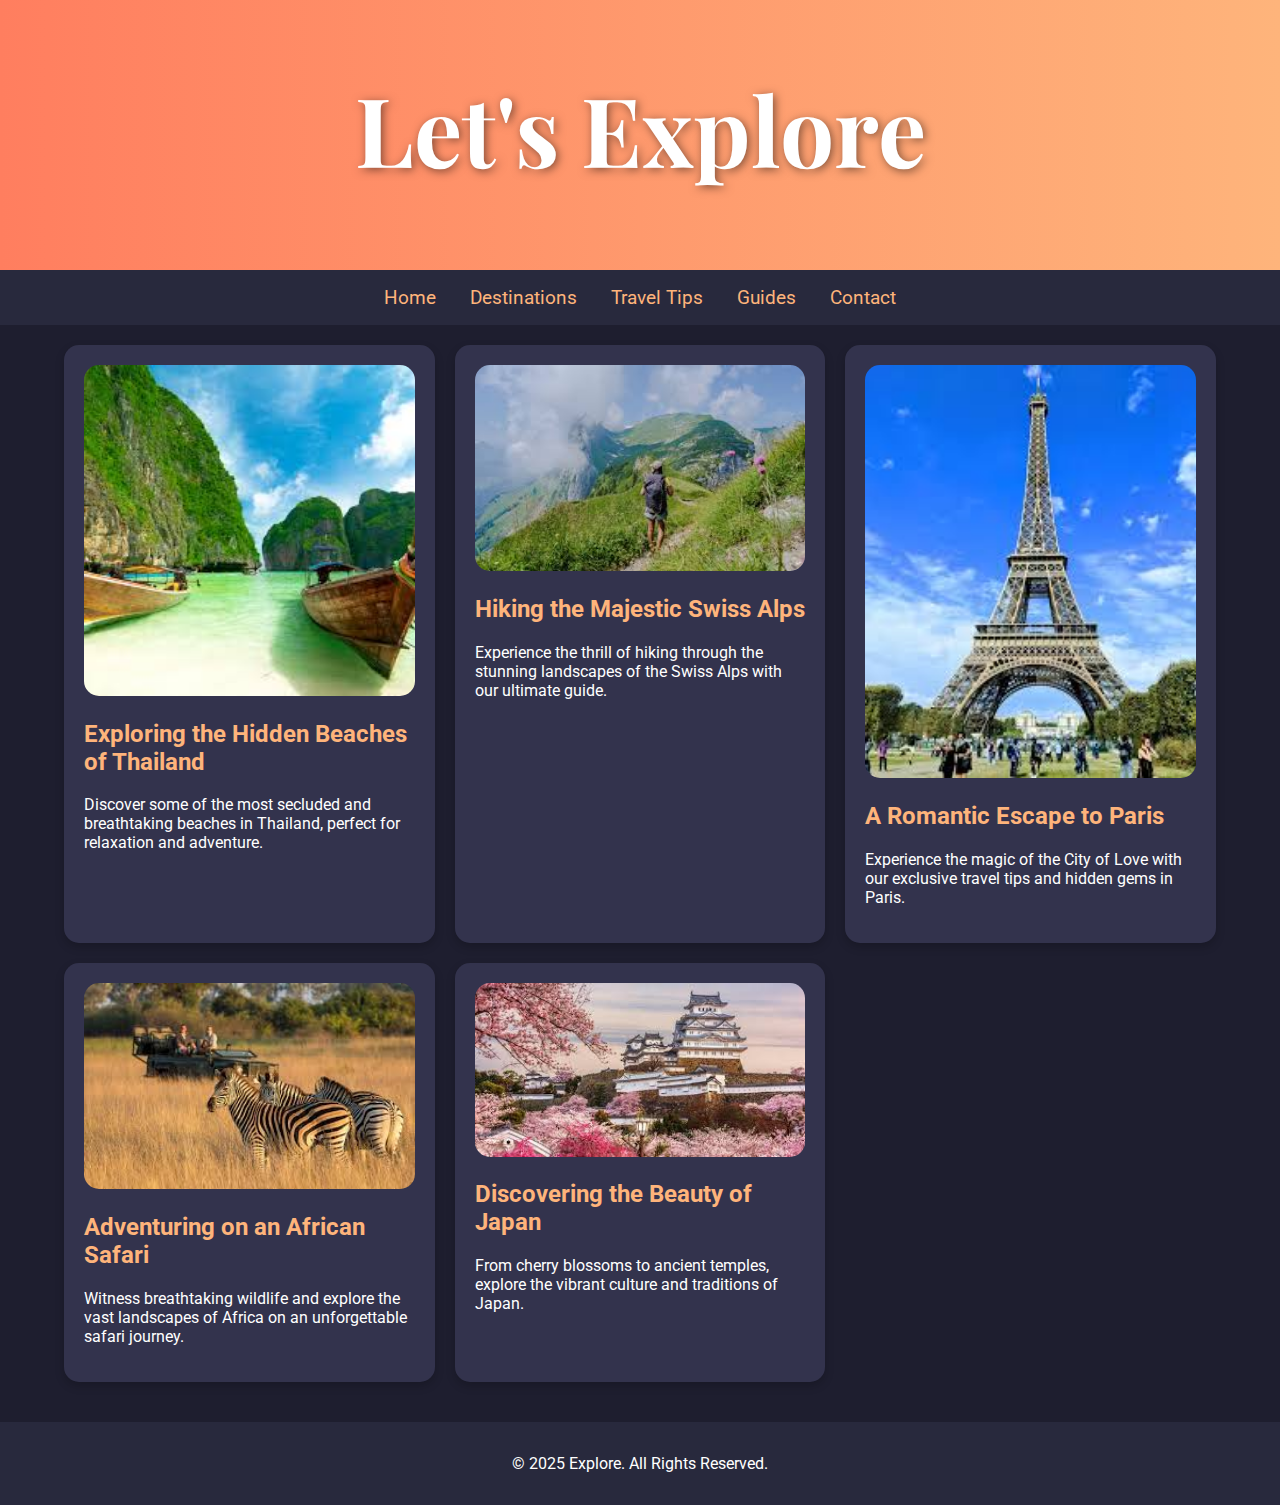
<file: index.html>
<!DOCTYPE html>
<html lang="en">
<head>
    <meta charset="UTF-8">
    <meta name="viewport" content="width=device-width, initial-scale=1.0">
    <meta name="description" content="Explore breathtaking destinations, travel tips, and unique experiences from around the world. Your ultimate travel guide starts here!">
    <meta name="keywords" content="travel, adventure, blog, destinations, travel tips, tourism, vacation">
    <meta name="author" content="Your Travel Guide">
    <title>Wanderlust Chronicles - Travel Blog</title>
    <link rel="stylesheet" href="style.css">
    <link rel="preconnect" href="https://fonts.googleapis.com">
    <link href="https://fonts.googleapis.com/css2?family=Playfair+Display:wght@400;700&family=Roboto:wght@300;400;700&display=swap" rel="stylesheet">
    <style>
        
    </style>
</head>
<body>
    <header>
        <h1>Let's Explore</h1>
    </header>
    <nav>
        <a href="#">Home</a>
        <a href="#">Destinations</a>
        <a href="#">Travel Tips</a>
        <a href="#">Guides</a>
        <a href="#">Contact</a>
    </nav>
    <div class="container">
        <div class="post">
            <img src="thailand.jpeg" alt="Beautiful Beach">
            <h2>Exploring the Hidden Beaches of Thailand</h2>
            <p>Discover some of the most secluded and breathtaking beaches in Thailand, perfect for relaxation and adventure.</p>
        </div>
        <div class="post">
            <img src="hiking.jpeg" alt="Majestic Mountains">
            <h2>Hiking the Majestic Swiss Alps</h2>
            <p>Experience the thrill of hiking through the stunning landscapes of the Swiss Alps with our ultimate guide.</p>
        </div>
        <div class="post">
            <img src="ef tower.jpeg" alt="Eiffel Tower in Paris">
            <h2>A Romantic Escape to Paris</h2>
            <p>Experience the magic of the City of Love with our exclusive travel tips and hidden gems in Paris.</p>
        </div>
        <div class="post">
            <img src="safari.jpeg" alt="African Safari">
            <h2>Adventuring on an African Safari</h2>
            <p>Witness breathtaking wildlife and explore the vast landscapes of Africa on an unforgettable safari journey.</p>
        </div>
        <div class="post">
            <img src="japan.jpeg" alt="Cherry Blossoms in Japan">
            <h2>Discovering the Beauty of Japan</h2>
            <p>From cherry blossoms to ancient temples, explore the vibrant culture and traditions of Japan.</p>
        </div>
    </div>
    <footer>
        <p>&copy; 2025 Explore. All Rights Reserved.</p>
    </footer>
</body>
</html>
</file>
<file: style.css>
body {
    font-family: 'Roboto', sans-serif;
    margin: 0;
    padding: 0;
    background-color: #1e1e2f;
    color: #fff;
}
header {
    background: linear-gradient(to right, #ff7e5f, #feb47b);
    height: 30vh;
    display: flex;
    justify-content: center;
    text-align: center;
    font-size: 3rem;
    font-family: 'Playfair Display', serif;
    color: #fff;
    text-shadow: 2px 2px 10px rgba(0, 0, 0, 0.5);
}
nav {
    background: #28293d;
    padding: 1rem;
    text-align: center;
}
nav a {
    color: #feb47b;
    margin: 0 15px;
    text-decoration: none;
    font-size: 1.2rem;
    transition: color 0.3s;
}
nav a:hover {
    color: #ff7e5f;
}
.container {
    width: 90%;
    margin: auto;
    padding: 20px;
    display: grid;
    grid-template-columns: repeat(auto-fit, minmax(300px, 1fr));
    gap: 20px;
}
.post {
    background: #33334d;
    padding: 20px;
    border-radius: 15px;
    box-shadow: 0px 4px 10px rgba(0, 0, 0, 0.2);
    transition: transform 0.3s;
}
.post:hover {
    transform: scale(1.05);
}
.post img {
    width: 100%;
    border-radius: 15px;
}
.post h2 {
    color: #feb47b;
}
footer {
    background: #28293d;
    color: white;
    text-align: center;
    padding: 1rem;
    margin-top: 20px;
}
</file>
